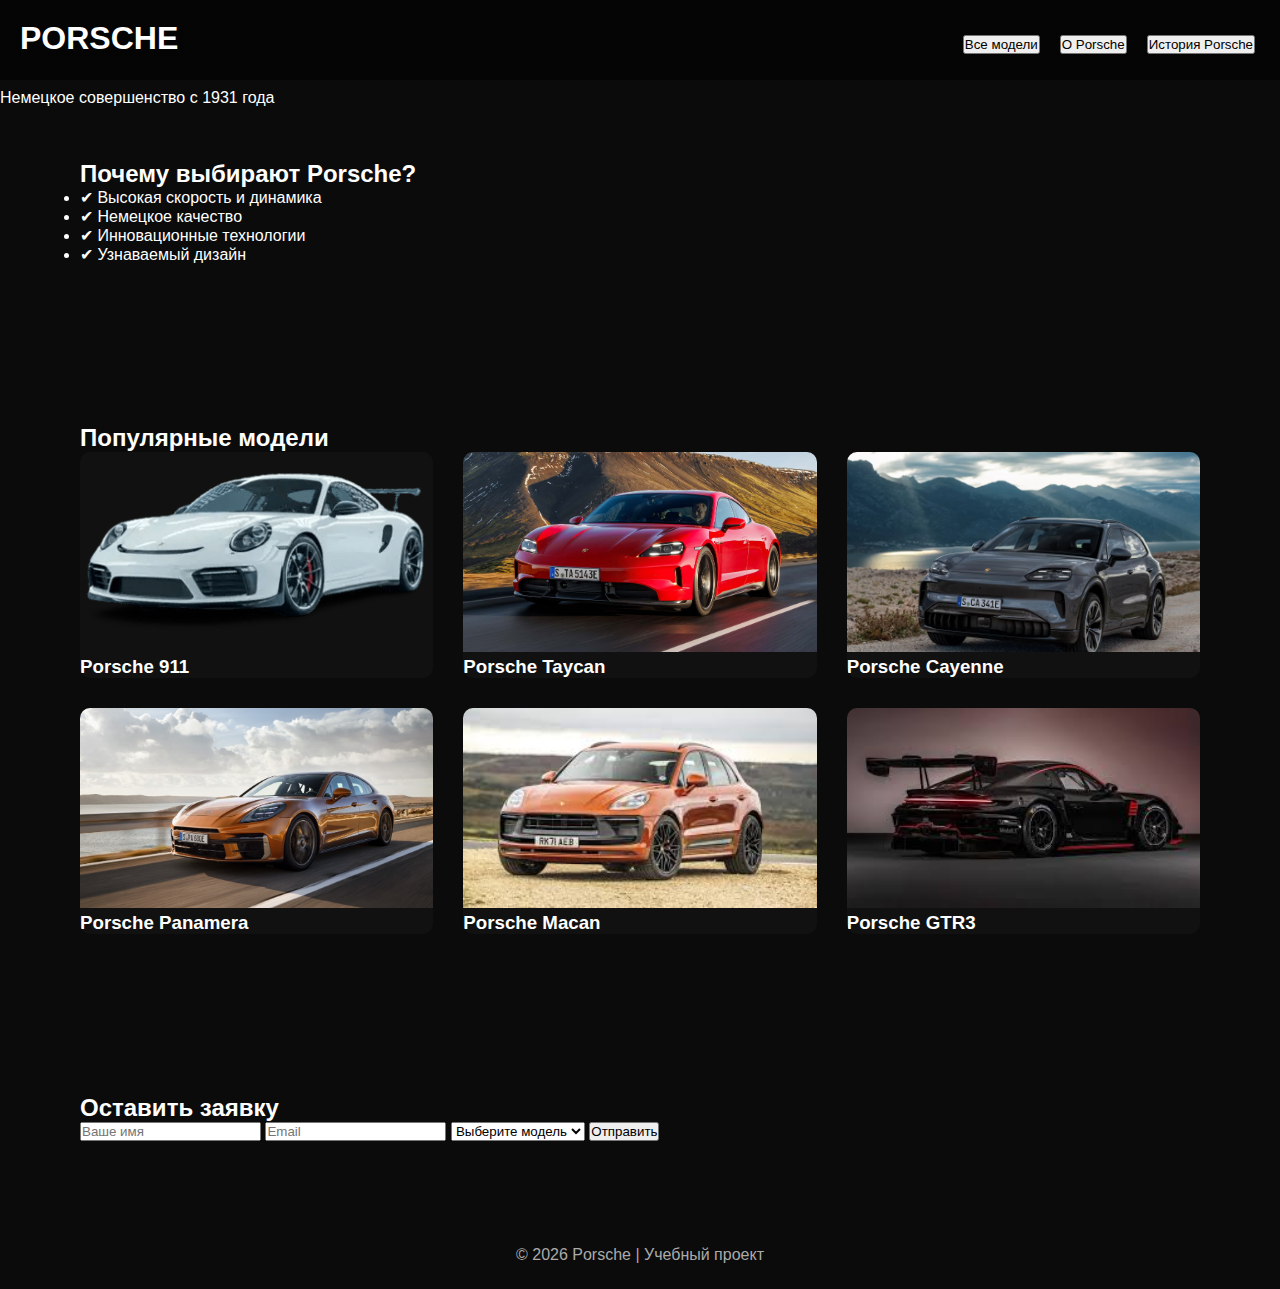
<file: index.html>
<!DOCTYPE html>
<html lang="ru">
<head>
  <meta charset="UTF-8">
  <title>Porsche</title>
  <link rel="stylesheet" href="style.css">
</head>
<body>

<header class="main-header">

  <nav class="nav-buttons">
    <a href="index.html"><button>Все модели</button></a>
    <a href="about.html"><button>О Porsche</button></a>
    <a href="history.html"><button>История Porsche</button></a>
  </nav>

  <h1 class="logo">PORSCHE</h1>
  <p>Немецкое совершенство с 1931 года</p>
</header>



<section>
  <h2>Почему выбирают Porsche?</h2>
  <ul>
    <li>✔ Высокая скорость и динамика</li>
    <li>✔ Немецкое качество</li>
    <li>✔ Инновационные технологии</li>
    <li>✔ Узнаваемый дизайн</li>
  </ul>
</section>


<section>
  <h2>Популярные модели</h2>
  <div class="models">

    <a href="911.html" class="card">
      <img src="images/911.png">
      <h3>Porsche 911</h3>
    </a>

    <a href="taycan.html" class="card">
      <img src="images/taycan.jpg">
      <h3>Porsche Taycan</h3>
    </a>

    <a href="cayenne.html" class="card">
      <img src="images/Cayenne.webp">
      <h3>Porsche Cayenne</h3>
    </a>

    <a href="panamera.html" class="card">
      <img src="images/panamera.jpg">
      <h3>Porsche Panamera</h3>
    </a>

    <a href="macan.html" class="card">
      <img src="images/macan.jpg">
      <h3>Porsche Macan</h3>
    </a>

    <a href="GTR3.html" class="card">
      <img src="images/gtr3.jpg">
      <h3>Porsche GTR3</h3>
    </a>

  </div>
</section>



<section>
  <h2>Оставить заявку</h2>

  <form>
    <input type="text" placeholder="Ваше имя" required>
    <input type="email" placeholder="Email" required>
    <select>
      <option>Выберите модель</option>
      <option>911</option>
      <option>Taycan</option>
      <option>Cayenne</option>
    </select>
    <button type="submit">Отправить</button>
  </form>
</section>

<footer>
  © 2026 Porsche | Учебный проект
</footer>
<!-- Yandex.Metrika counter -->
<script type="text/javascript">
    (function(m,e,t,r,i,k,a){
        m[i]=m[i]||function(){(m[i].a=m[i].a||[]).push(arguments)};
        m[i].l=1*new Date();
        for (var j = 0; j < document.scripts.length; j++) {if (document.scripts[j].src === r) { return; }}
        k=e.createElement(t),a=e.getElementsByTagName(t)[0],k.async=1,k.src=r,a.parentNode.insertBefore(k,a)
    })(window, document,'script','https://mc.yandex.ru/metrika/tag.js?id=106917933', 'ym');

    ym(106917933, 'init', {ssr:true, webvisor:true, clickmap:true, ecommerce:"dataLayer", referrer: document.referrer, url: location.href, accurateTrackBounce:true, trackLinks:true});
</script>
<noscript><div><img src="https://mc.yandex.ru/watch/106917933" style="position:absolute; left:-9999px;" alt="" /></div></noscript>
<!-- /Yandex.Metrika counter -->
</body>
</html>
</file>
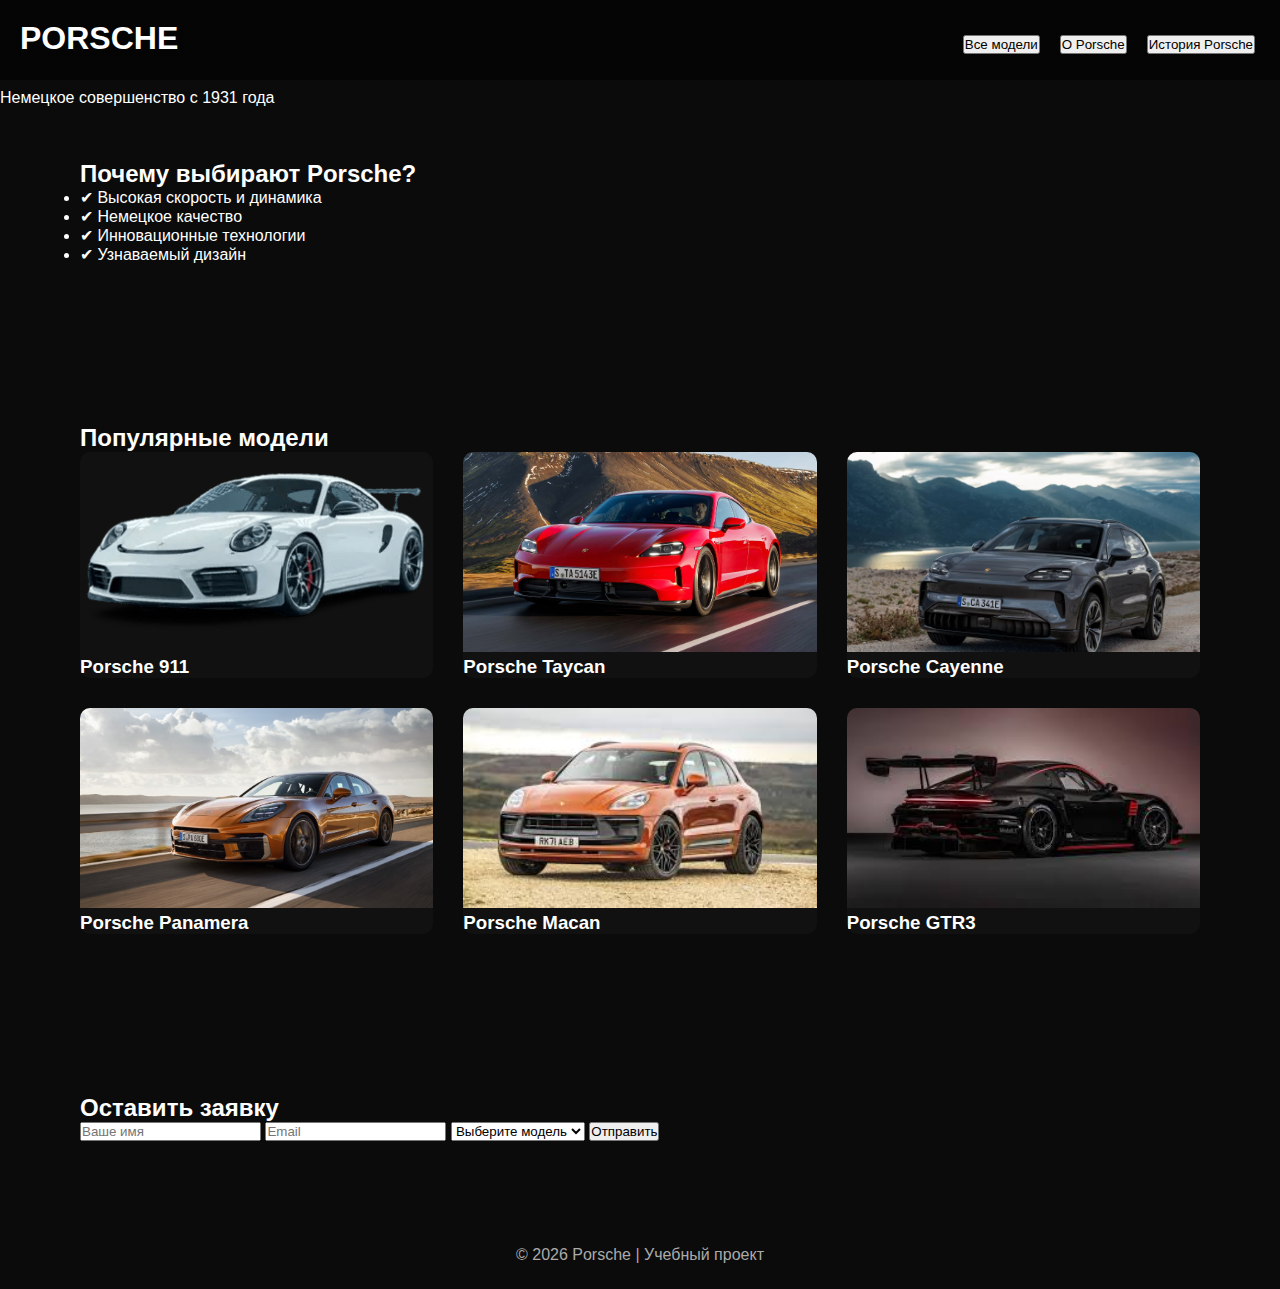
<file: kodland/Porsche 01/index.html>
<!DOCTYPE html>
<html lang="ru">
<head>
  <meta charset="UTF-8">
  <title>Porsche</title>
  <link rel="stylesheet" href="style.css">
</head>
<body>

<header class="main-header">

  <nav class="nav-buttons">
    <a href="index.html"><button>Все модели</button></a>
    <a href="about.html"><button>О Porsche</button></a>
    <a href="history.html"><button>История Porsche</button></a>
  </nav>

  <h1 class="logo">PORSCHE</h1>
  <p>Немецкое совершенство с 1931 года</p>
</header>



<section>
  <h2>Почему выбирают Porsche?</h2>
  <ul>
    <li>✔ Высокая скорость и динамика</li>
    <li>✔ Немецкое качество</li>
    <li>✔ Инновационные технологии</li>
    <li>✔ Узнаваемый дизайн</li>
  </ul>
</section>


<section>
  <h2>Популярные модели</h2>
  <div class="models">

    <a href="911.html" class="card">
      <img src="images/911.png">
      <h3>Porsche 911</h3>
    </a>

    <a href="taycan.html" class="card">
      <img src="images/taycan.jpg">
      <h3>Porsche Taycan</h3>
    </a>

    <a href="cayenne.html" class="card">
      <img src="images/Cayenne.webp">
      <h3>Porsche Cayenne</h3>
    </a>

    <a href="panamera.html" class="card">
      <img src="images/panamera.jpg">
      <h3>Porsche Panamera</h3>
    </a>

    <a href="macan.html" class="card">
      <img src="images/macan.jpg">
      <h3>Porsche Macan</h3>
    </a>

    <a href="GTR3.html" class="card">
      <img src="images/gtr3.jpg">
      <h3>Porsche GTR3</h3>
    </a>

  </div>
</section>



<section>
  <h2>Оставить заявку</h2>

  <form>
    <input type="text" placeholder="Ваше имя" required>
    <input type="email" placeholder="Email" required>
    <select>
      <option>Выберите модель</option>
      <option>911</option>
      <option>Taycan</option>
      <option>Cayenne</option>
    </select>
    <button type="submit">Отправить</button>
  </form>
</section>

<footer>
  © 2026 Porsche | Учебный проект
</footer>

</body>
</html>
</file>
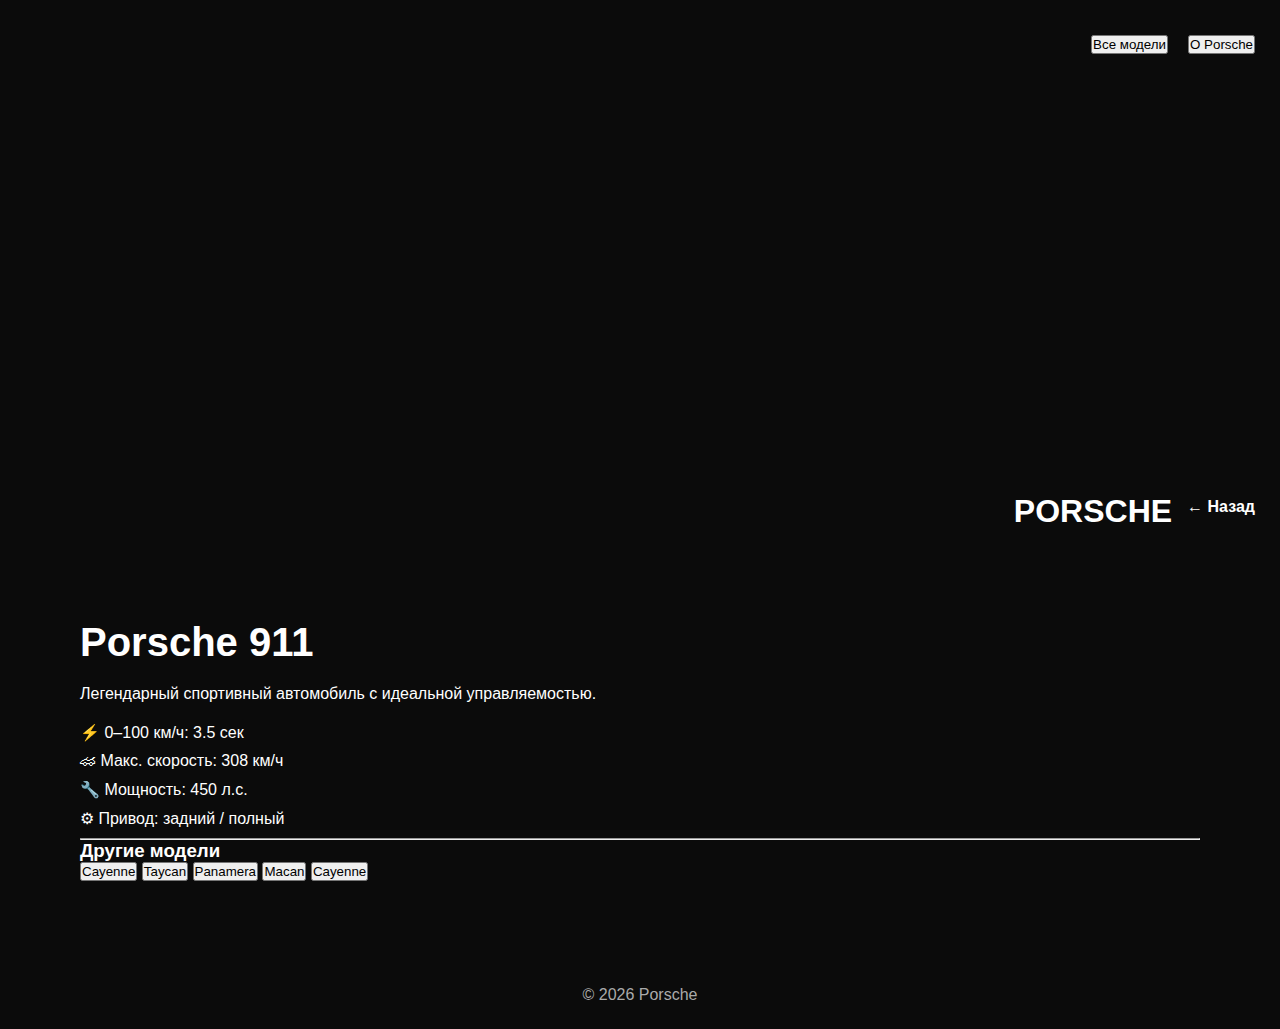
<file: 911.html>
<!DOCTYPE html>
<html lang="ru">
<head>
  <meta charset="UTF-8">
  <title>Porsche 911</title>
  <link rel="stylesheet" href="style.css">
</head>
<body>

<header class="model-header" style="background-image:url('');">
  <nav class="nav-buttons">
    <a href="index.html"><button>Все модели</button></a>
    <a href="about.html"><button>О Porsche</button></a>
  </nav>

  <nav>
    <h1>PORSCHE</h1>
    <a href="index.html">← Назад</a>
  </nav>
</header>

<section class="model-info">
  <h2>Porsche 911</h2>
  <p>Легендарный спортивный автомобиль с идеальной управляемостью.</p>

  <ul class="specs">
    <li>⚡ 0–100 км/ч: 3.5 сек</li>
    <li>🏎 Макс. скорость: 308 км/ч</li>
    <li>🔧 Мощность: 450 л.с.</li>
    <li>⚙ Привод: задний / полный</li>
  </ul>
  <hr>

  <h3>Другие модели</h3>
  
  <a href="cayenne.html"><button>Cayenne</button></a>
  <a href="taycan.html"><button>Taycan</button></a>
  <a href="panamera.html"><button>Panamera</button></a>
  <a href="macan.html"><button>Macan</button></a>
  <a href="GTR3.html"><button>Cayenne</button></a>

</section>

<footer>© 2026 Porsche</footer>
</body>
</html>
</file>
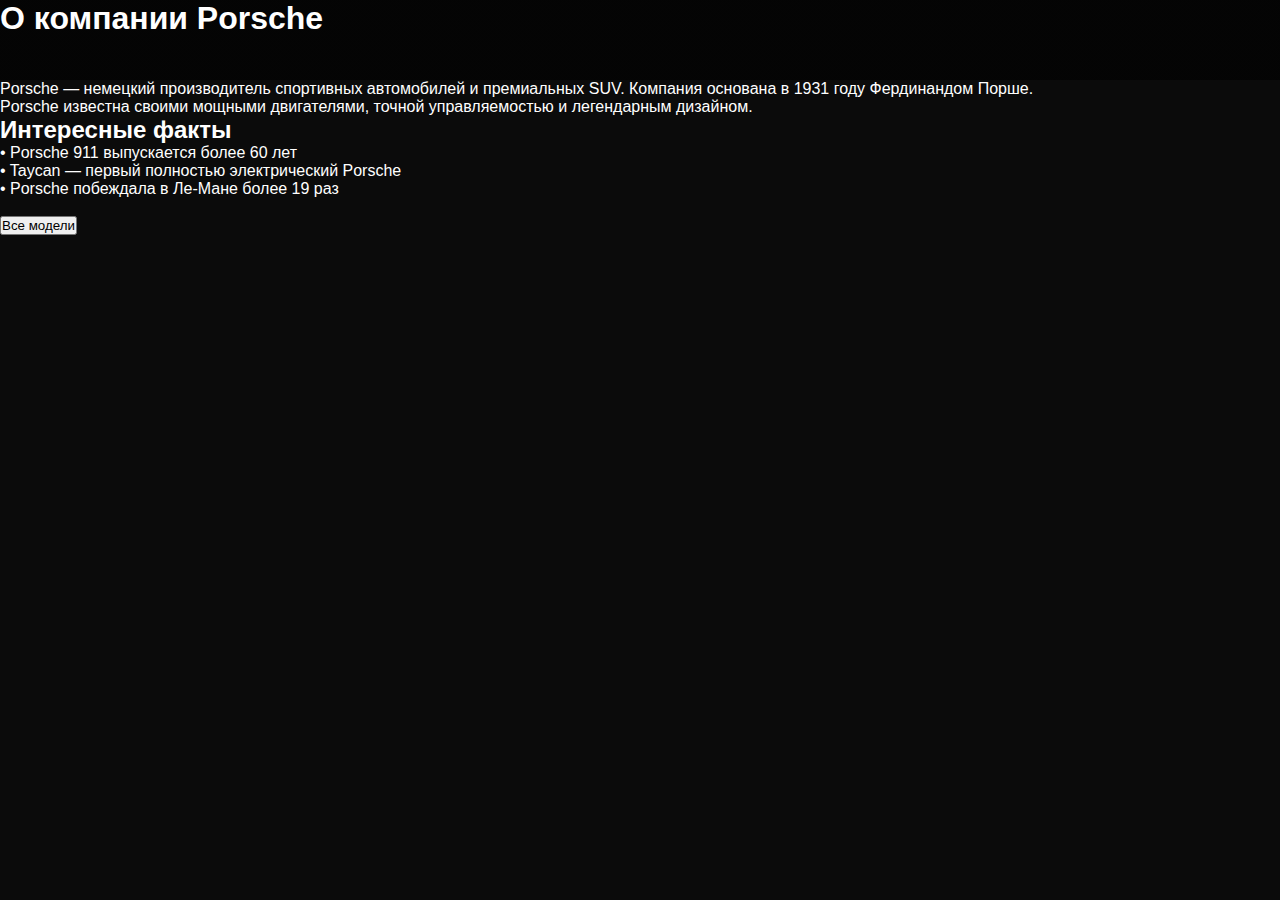
<file: about.html>
<!DOCTYPE html>
<html>
<head>
    <title>О Porsche</title>
    <link rel="stylesheet" href="style.css">
</head>
<body>

<header>
    <h1>О компании Porsche</h1>
</header>

<div class="info">
    <p>
        Porsche — немецкий производитель спортивных автомобилей и премиальных SUV.
        Компания основана в 1931 году Фердинандом Порше.
    </p>

    <p>
        Porsche известна своими мощными двигателями, точной управляемостью
        и легендарным дизайном.
    </p>

    <h2>Интересные факты</h2>
    <p>• Porsche 911 выпускается более 60 лет</p>
    <p>• Taycan — первый полностью электрический Porsche</p>
    <p>• Porsche побеждала в Ле-Мане более 19 раз</p>

    <br>
    <a href="index.html"><button>Все модели</button></a>
</div>

</body>
</html>
</file>
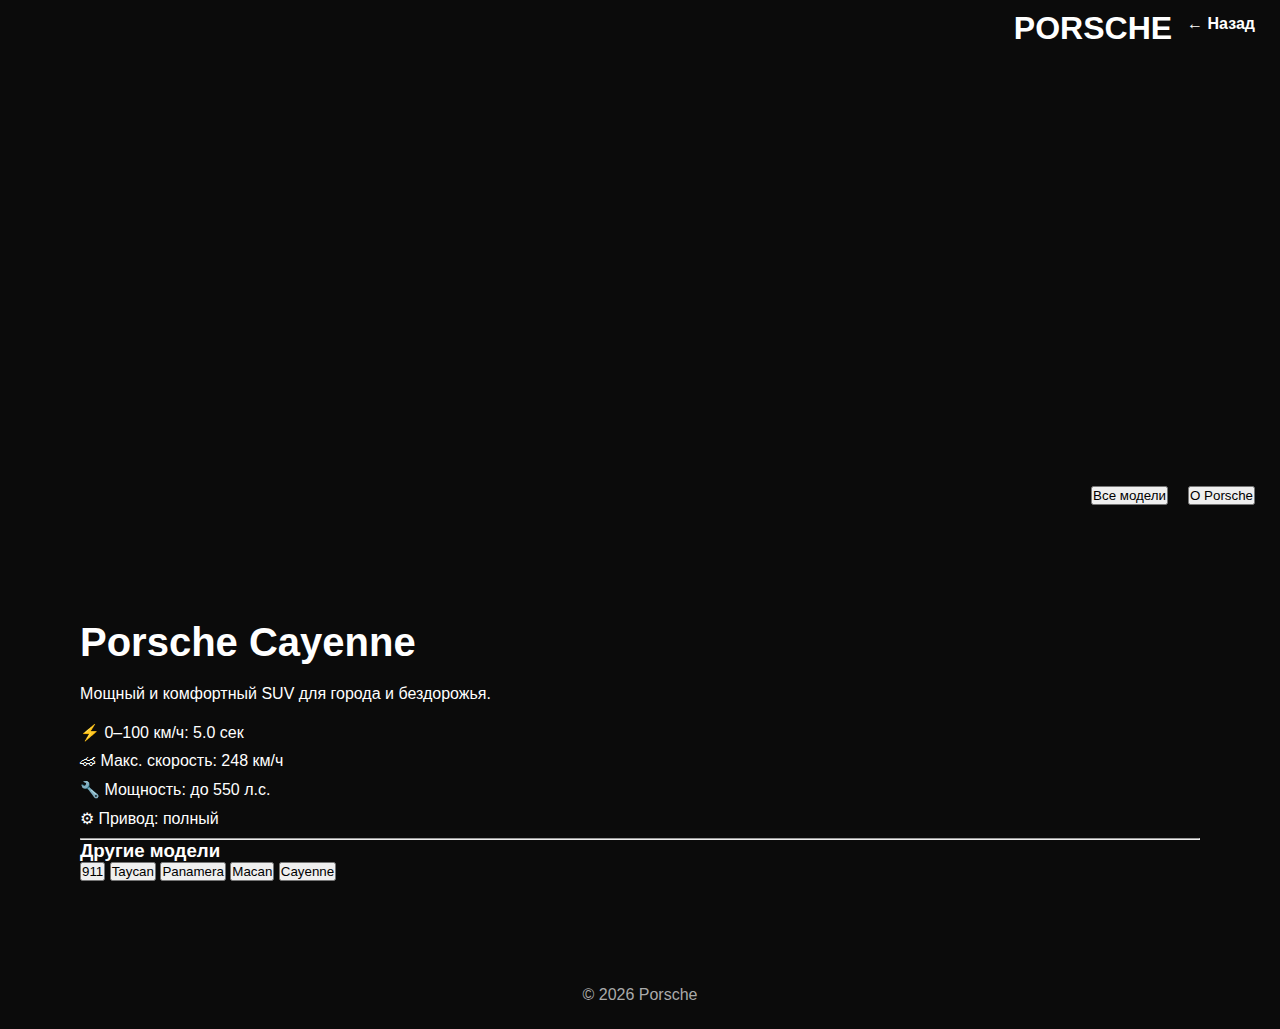
<file: cayenne.html>
<!DOCTYPE html>
<html lang="ru">
<head>
  <meta charset="UTF-8">
  <title>Porsche Cayenne</title>
  <link rel="stylesheet" href="style.css">
</head>
<body>

<header class="model-header" style="background-image:url('');">
  <nav>
    <h1>PORSCHE</h1>
    <a href="index.html">← Назад</a>
  </nav>
  <nav class="nav-buttons">
    <a href="index.html"><button>Все модели</button></a>
    <a href="about.html"><button>О Porsche</button></a>
  </nav>

</header>

<section class="model-info">
  <h2>Porsche Cayenne</h2>
  <p>Мощный и комфортный SUV для города и бездорожья.</p>

  <ul class="specs">
    <li>⚡ 0–100 км/ч: 5.0 сек</li>
    <li>🏎 Макс. скорость: 248 км/ч</li>
    <li>🔧 Мощность: до 550 л.с.</li>
    <li>⚙ Привод: полный</li>
  </ul>
  <hr>

  <h3>Другие модели</h3>
  <a href="911.html"><button>911</button></a>
  <a href="taycan.html"><button>Taycan</button></a>
  <a href="panamera.html"><button>Panamera</button></a>
  <a href="macan.html"><button>Macan</button></a>
  <a href="GTR3.html"><button>Cayenne</button></a>

</section>

<footer>© 2026 Porsche</footer>
</body>
</html>
</file>
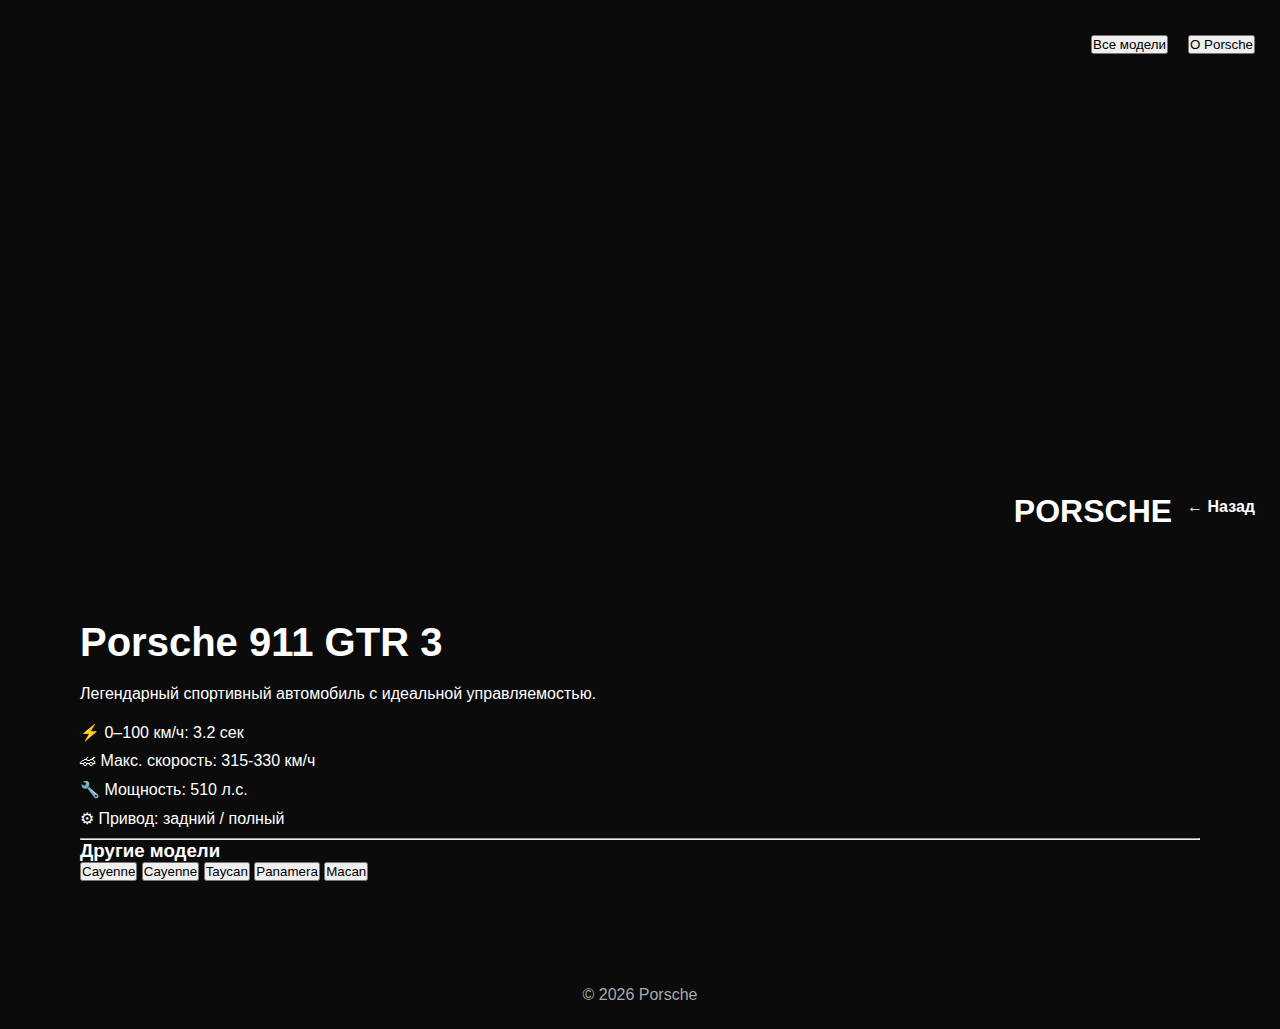
<file: GTR3.html>
<!DOCTYPE html>
<html lang="ru">
<head>
  <meta charset="UTF-8">
  <title>Porsche 911 GTR 3</title>
  <link rel="stylesheet" href="style.css">
</head>
<body>

<header class="model-header" style="background-image:url('');">
  <nav class="nav-buttons">
    <a href="index.html"><button>Все модели</button></a>
    <a href="about.html"><button>О Porsche</button></a>
  </nav>

  <nav>
    <h1>PORSCHE</h1>
    <a href="index.html">← Назад</a>
  </nav>
</header>

<section class="model-info">
  <h2>Porsche 911 GTR 3</h2>
  <p>Легендарный спортивный автомобиль с идеальной управляемостью.</p>

  <ul class="specs">
    <li>⚡ 0–100 км/ч: 3.2 сек</li>
    <li>🏎 Макс. скорость: 315-330 км/ч</li>
    <li>🔧 Мощность: 510 л.с.</li>
    <li>⚙ Привод: задний / полный</li>
  </ul>
  <hr>

  <h3>Другие модели</h3>
  <a href="911.html"><button>Cayenne</button></a>
  <a href="cayenne.html"><button>Cayenne</button></a>
  <a href="taycan.html"><button>Taycan</button></a>
  <a href="panamera.html"><button>Panamera</button></a>
  <a href="macan.html"><button>Macan</button></a>
  
</section>

<footer>© 2026 Porsche</footer>
</body>
</html>
</file>
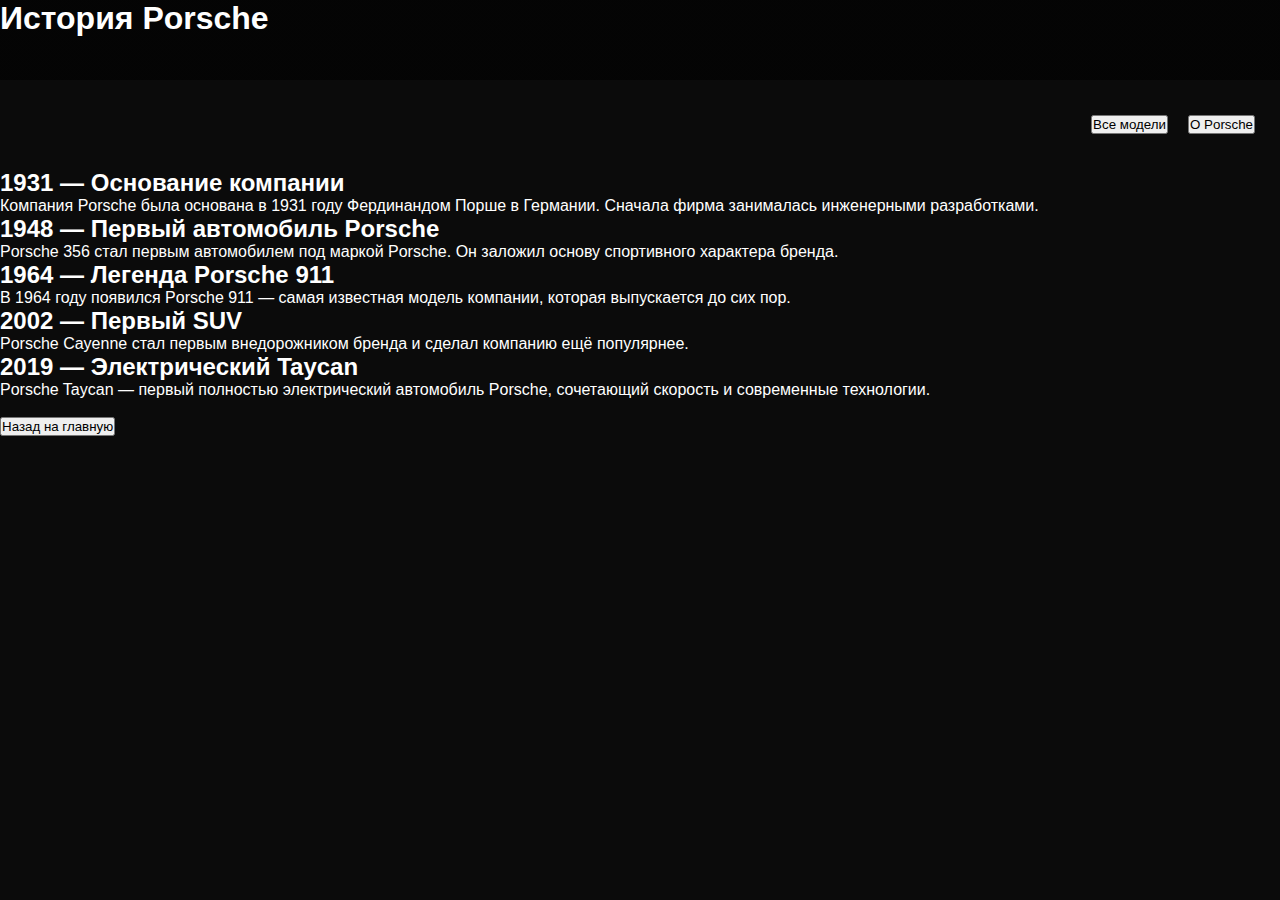
<file: history.html>
<!DOCTYPE html>
<html>
<head>
    <title>История Porsche</title>
    <link rel="stylesheet" href="style.css">
</head>
<body>

<header>
    <h1>История Porsche</h1>
</header>

<nav class="nav-buttons">
    <a href="index.html"><button>Все модели</button></a>
    <a href="about.html"><button>О Porsche</button></a>
</nav>

<div class="info">

    <h2>1931 — Основание компании</h2>
    <p>
        Компания Porsche была основана в 1931 году Фердинандом Порше
        в Германии. Сначала фирма занималась инженерными разработками.
    </p>

    <h2>1948 — Первый автомобиль Porsche</h2>
    <p>
        Porsche 356 стал первым автомобилем под маркой Porsche.
        Он заложил основу спортивного характера бренда.
    </p>

    <h2>1964 — Легенда Porsche 911</h2>
    <p>
        В 1964 году появился Porsche 911 — самая известная модель компании,
        которая выпускается до сих пор.
    </p>

    <h2>2002 — Первый SUV</h2>
    <p>
        Porsche Cayenne стал первым внедорожником бренда и
        сделал компанию ещё популярнее.
    </p>

    <h2>2019 — Электрический Taycan</h2>
    <p>
        Porsche Taycan — первый полностью электрический автомобиль Porsche,
        сочетающий скорость и современные технологии.
    </p>

    <br>
    <a href="index.html"><button>Назад на главную</button></a>

</div>

</body>
</html>
</file>
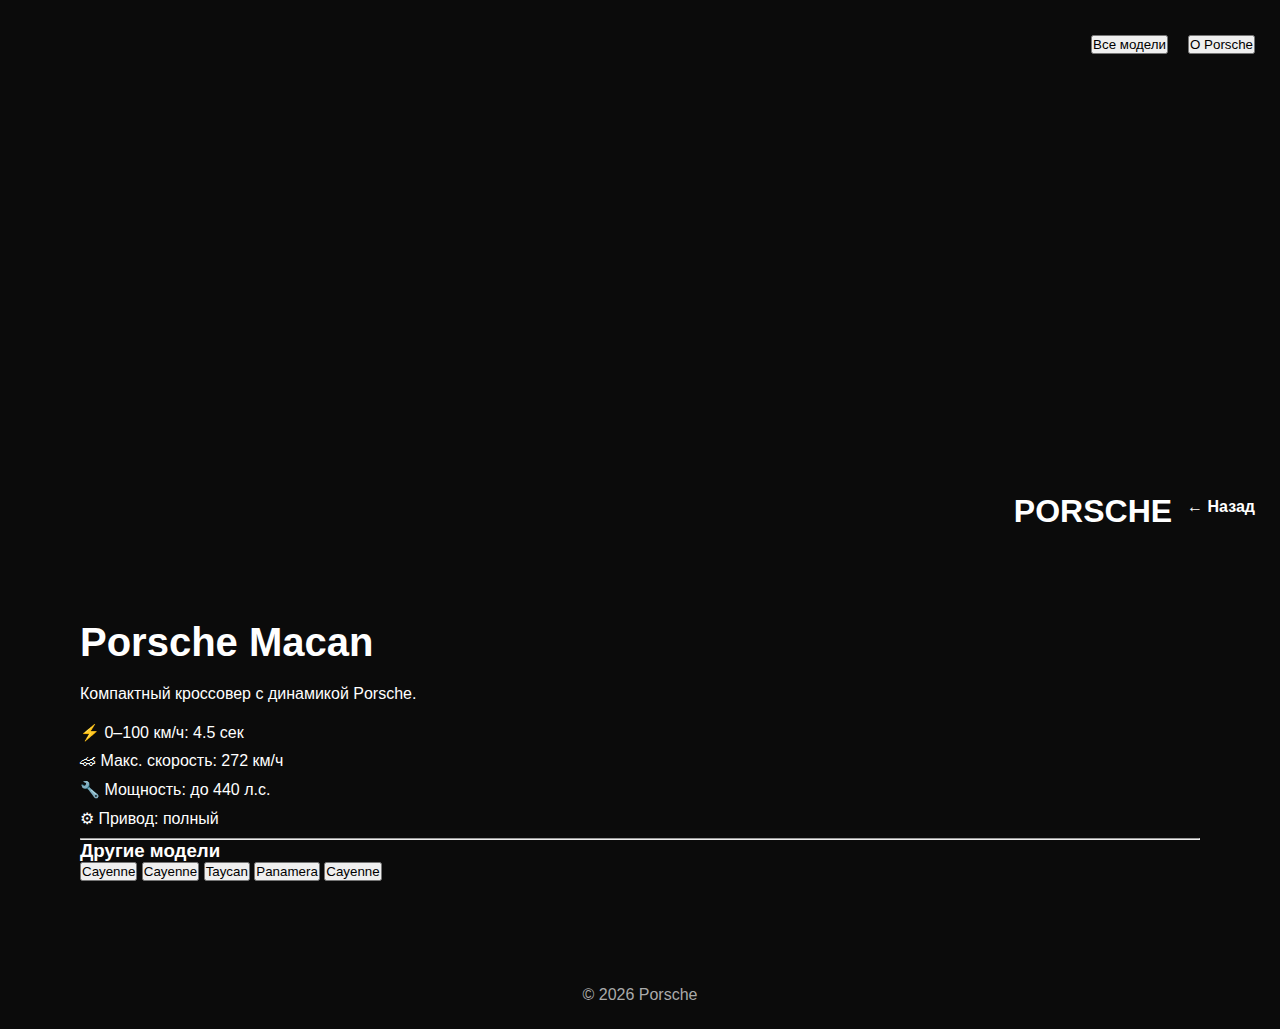
<file: macan.html>
<!DOCTYPE html>
<html lang="ru">
<head>
  <meta charset="UTF-8">
  <title>Porsche Macan</title>
  <link rel="stylesheet" href="style.css">
</head>
<body>

<header class="model-header" style="background-image:url('');">
  <nav class="nav-buttons">
    <a href="index.html"><button>Все модели</button></a>
    <a href="about.html"><button>О Porsche</button></a>
  </nav>

  <nav>
    <h1>PORSCHE</h1>
    <a href="index.html">← Назад</a>
  </nav>
</header>

<section class="model-info">
  <h2>Porsche Macan</h2>
  <p>Компактный кроссовер с динамикой Porsche.</p>

  <ul class="specs">
    <li>⚡ 0–100 км/ч: 4.5 сек</li>
    <li>🏎 Макс. скорость: 272 км/ч</li>
    <li>🔧 Мощность: до 440 л.с.</li>
    <li>⚙ Привод: полный</li>
  </ul>
  <hr>

  <h3>Другие модели</h3>
  <a href="911.html"><button>Cayenne</button></a>
  <a href="cayenne.html"><button>Cayenne</button></a>
  <a href="taycan.html"><button>Taycan</button></a>
  <a href="panamera.html"><button>Panamera</button></a>
  
  <a href="GTR3.html"><button>Cayenne</button></a>

</section>

<footer>© 2026 Porsche</footer>
</body>
</html>
</file>
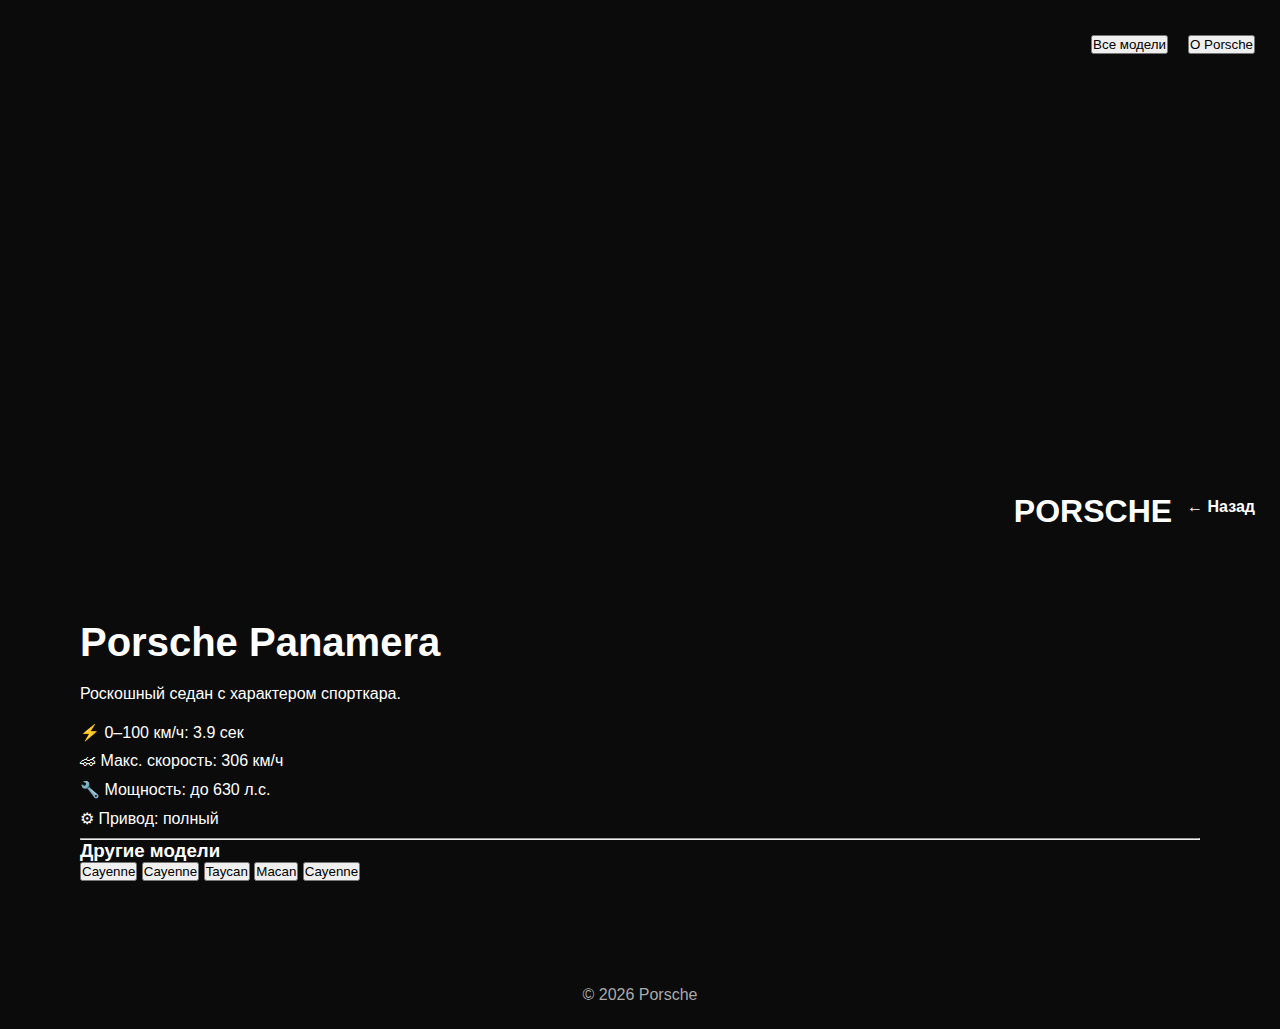
<file: panamera.html>
<!DOCTYPE html>
<html lang="ru">
<head>
  <meta charset="UTF-8">
  <title>Porsche Panamera</title>
  <link rel="stylesheet" href="style.css">
</head>
<body>

<header class="model-header" style="background-image:url('');">
  <nav class="nav-buttons">
    <a href="index.html"><button>Все модели</button></a>
    <a href="about.html"><button>О Porsche</button></a>
  </nav>

  <nav>
    <h1>PORSCHE</h1>
    <a href="index.html">← Назад</a>
  </nav>

</header>

<section class="model-info">
  <h2>Porsche Panamera</h2>
  <p>Роскошный седан с характером спорткара.</p>

  <ul class="specs">
    <li>⚡ 0–100 км/ч: 3.9 сек</li>
    <li>🏎 Макс. скорость: 306 км/ч</li>
    <li>🔧 Мощность: до 630 л.с.</li>
    <li>⚙ Привод: полный</li>
  </ul>
  <hr>

  <h3>Другие модели</h3>
  <a href="911.html"><button>Cayenne</button></a>
  <a href="cayenne.html"><button>Cayenne</button></a>
  <a href="taycan.html"><button>Taycan</button></a>
  
  <a href="macan.html"><button>Macan</button></a>
  <a href="GTR3.html"><button>Cayenne</button></a>

</section>

<footer>© 2026 Porsche</footer>
</body>
</html>
</file>
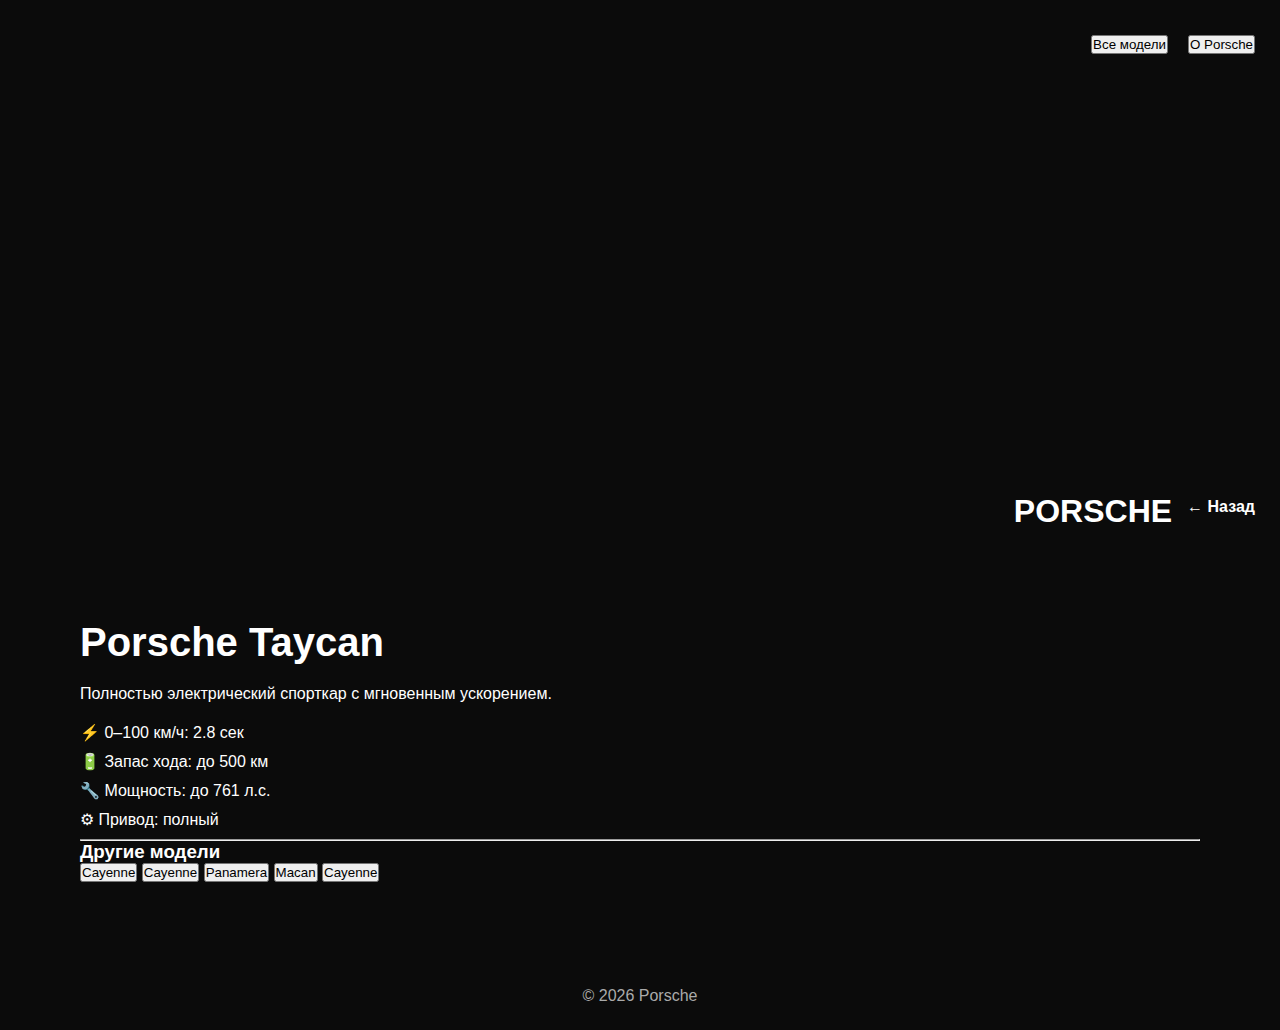
<file: taycan.html>
<!DOCTYPE html>
<html lang="ru">
<head>
  <meta charset="UTF-8">
  <title>Porsche Taycan</title>
  <link rel="stylesheet" href="style.css">
</head>
<body>

<header class="model-header" style="background-image:url('');">
  <nav class="nav-buttons">
    <a href="index.html"><button>Все модели</button></a>
    <a href="about.html"><button>О Porsche</button></a>
  </nav>

  <nav>
    <h1>PORSCHE</h1>
    <a href="index.html">← Назад</a>
  </nav>

</header>

<section class="model-info">
  <h2>Porsche Taycan</h2>
  <p>Полностью электрический спорткар с мгновенным ускорением.</p>

  <ul class="specs">
    <li>⚡ 0–100 км/ч: 2.8 сек</li>
    <li>🔋 Запас хода: до 500 км</li>
    <li>🔧 Мощность: до 761 л.с.</li>
    <li>⚙ Привод: полный</li>
  </ul>
  <hr>

  <h3>Другие модели</h3>
  <a href="911.html"><button>Cayenne</button></a>
  <a href="cayenne.html"><button>Cayenne</button></a>
  
  <a href="panamera.html"><button>Panamera</button></a>
  <a href="macan.html"><button>Macan</button></a>
  <a href="GTR3.html"><button>Cayenne</button></a>

</section>

<footer>© 2026 Porsche</footer>
</body>
</html>
</file>
<file: style.css>
* {
  margin: 0;
  padding: 0;
  box-sizing: border-box;
}

body {
  font-family: Arial, sans-serif;
  background: #0b0b0b;
  color: #fff;
  margin: 0;
}

header {
  height: 100vh;
  background: linear-gradient(rgba(0,0,0,.6), rgba(0,0,0,.6)),
    url("https://images.unsplash.com/photo-1503376780353-7e6692767b70")
    center/cover no-repeat;
  display: flex;
  flex-direction: column;
  justify-content: space-between;
  position: relative;
  height: 80px;
}

.logo {
    position: absolute;
    top: 0;
    left: 0;
    margin: 20px;
}



nav {
  display: flex;
  justify-content: space-between;
  padding: 20px 40px;
}

nav a {
  color: #fff;
  text-decoration: none;
  font-weight: bold;
}

.hero {
  text-align: center;
  margin-bottom: 120px;
}

section {
  padding: 80px 40px;
  max-width: 1200px;
  margin: auto;
}

.models {
  display: grid;
  grid-template-columns: repeat(auto-fit, minmax(260px, 1fr));
  gap: 30px;
}

.card {
  background: #111;
  border-radius: 10px;
  overflow: hidden;
  text-decoration: none;
  color: #fff;
  transition: transform 0.3s;
}

.card:hover {
  transform: scale(1.05);
}

.card img {
  width: 100%;
  height: 200px;
  object-fit: cover;
}

.card-body {
  padding: 20px;
}

.model-header {
  height: 60vh;
  background-size: cover;
  background-position: center;
}

.model-info h2 {
  font-size: 40px;
  margin-bottom: 20px;
}

.specs {
  margin-top: 20px;
  list-style: none;
}

.specs li {
  margin-bottom: 10px;
}

footer {
  text-align: center;
  padding: 25px;
  color: #aaa;
}

nav {
  display: flex;
  justify-content: flex-end; /* перемещает всё вправо */
  gap: 10px; /* расстояние между кнопками */
  padding: 10px 20px;
}

nav a {
    margin: 5px;
}

.nav-buttons { 
  margin: 20px 0;
}
</file>
<file: kodland/Porsche 01/style.css>
* {
  margin: 0;
  padding: 0;
  box-sizing: border-box;
}

body {
  font-family: Arial, sans-serif;
  background: #0b0b0b;
  color: #fff;
  margin: 0;
}

header {
  height: 100vh;
  background: linear-gradient(rgba(0,0,0,.6), rgba(0,0,0,.6)),
    url("https://images.unsplash.com/photo-1503376780353-7e6692767b70")
    center/cover no-repeat;
  display: flex;
  flex-direction: column;
  justify-content: space-between;
  position: relative;
  height: 80px;
}

.logo {
    position: absolute;
    top: 0;
    left: 0;
    margin: 20px;
}



nav {
  display: flex;
  justify-content: space-between;
  padding: 20px 40px;
}

nav a {
  color: #fff;
  text-decoration: none;
  font-weight: bold;
}

.hero {
  text-align: center;
  margin-bottom: 120px;
}

section {
  padding: 80px 40px;
  max-width: 1200px;
  margin: auto;
}

.models {
  display: grid;
  grid-template-columns: repeat(auto-fit, minmax(260px, 1fr));
  gap: 30px;
}

.card {
  background: #111;
  border-radius: 10px;
  overflow: hidden;
  text-decoration: none;
  color: #fff;
  transition: transform 0.3s;
}

.card:hover {
  transform: scale(1.05);
}

.card img {
  width: 100%;
  height: 200px;
  object-fit: cover;
}

.card-body {
  padding: 20px;
}

.model-header {
  height: 60vh;
  background-size: cover;
  background-position: center;
}

.model-info h2 {
  font-size: 40px;
  margin-bottom: 20px;
}

.specs {
  margin-top: 20px;
  list-style: none;
}

.specs li {
  margin-bottom: 10px;
}

footer {
  text-align: center;
  padding: 25px;
  color: #aaa;
}

nav {
  display: flex;
  justify-content: flex-end; /* перемещает всё вправо */
  gap: 10px; /* расстояние между кнопками */
  padding: 10px 20px;
}

nav a {
    margin: 5px;
}

.nav-buttons { 
  margin: 20px 0;
}
</file>
